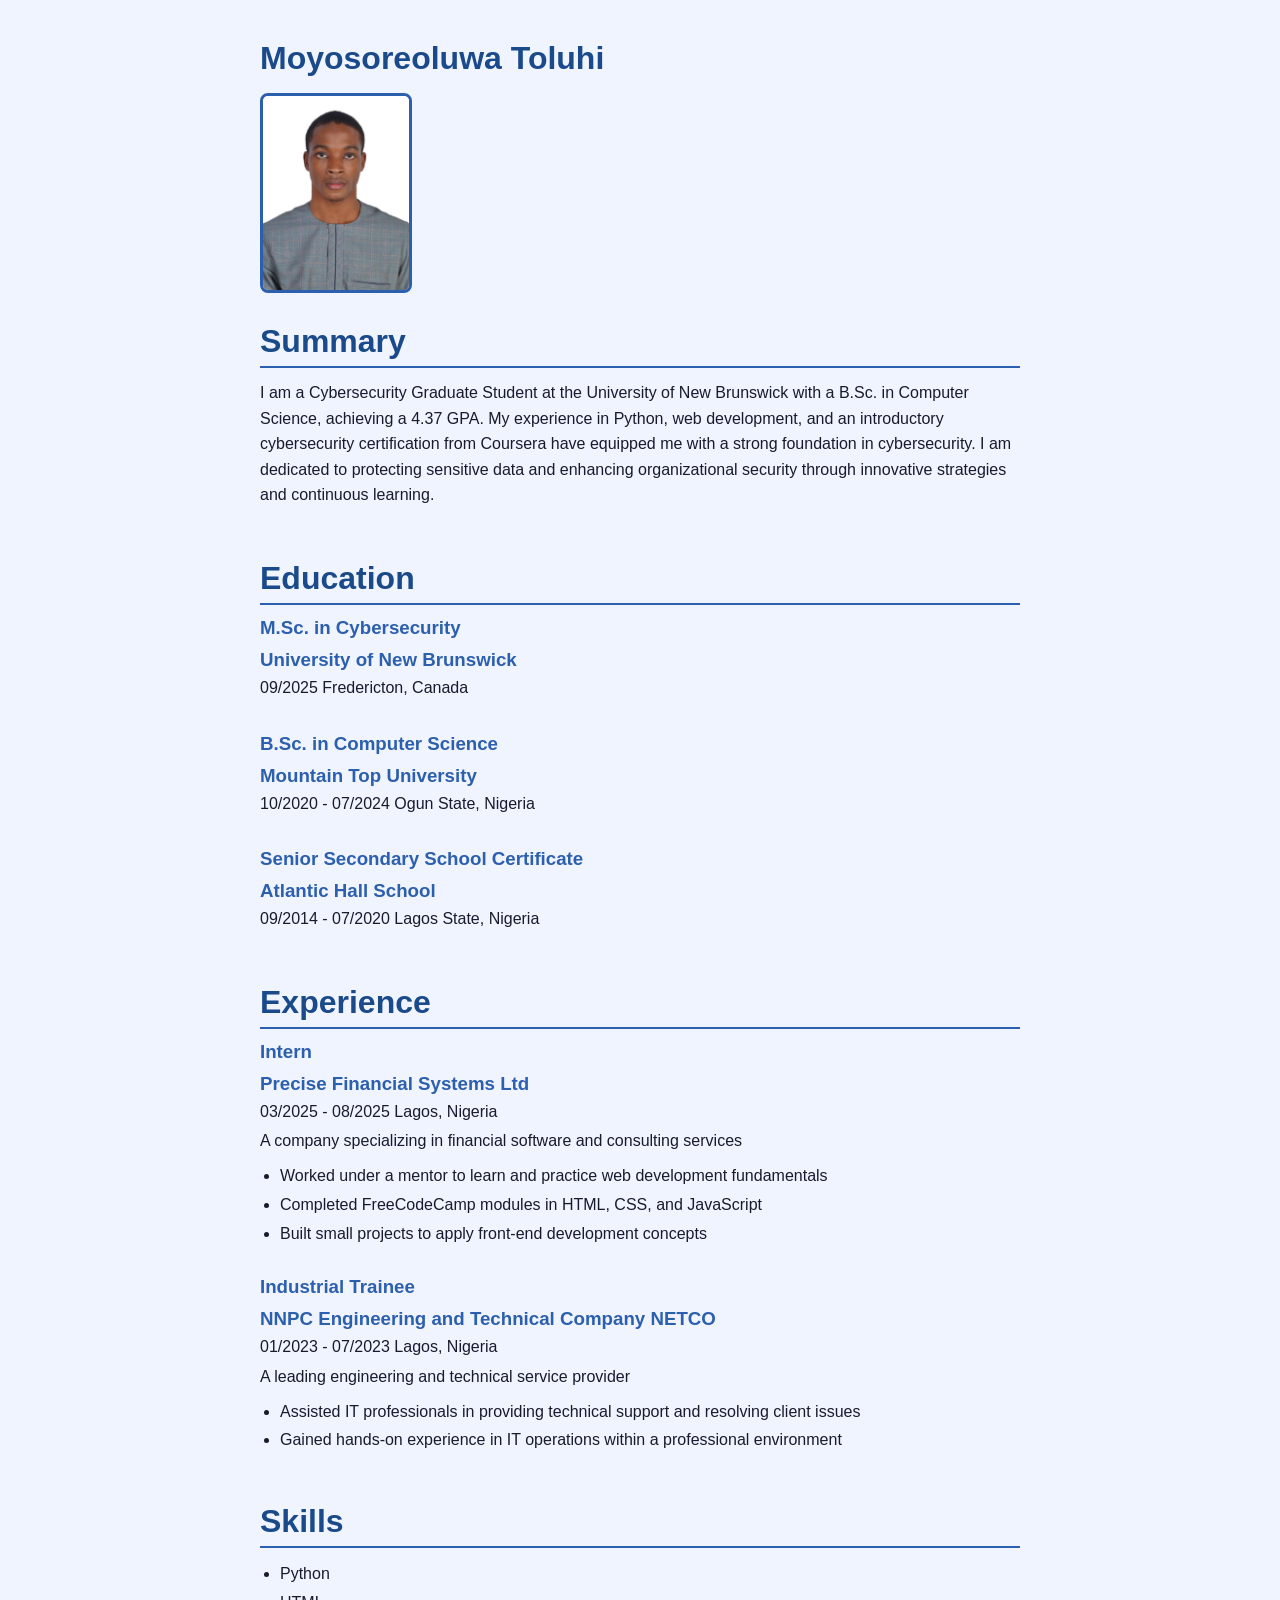
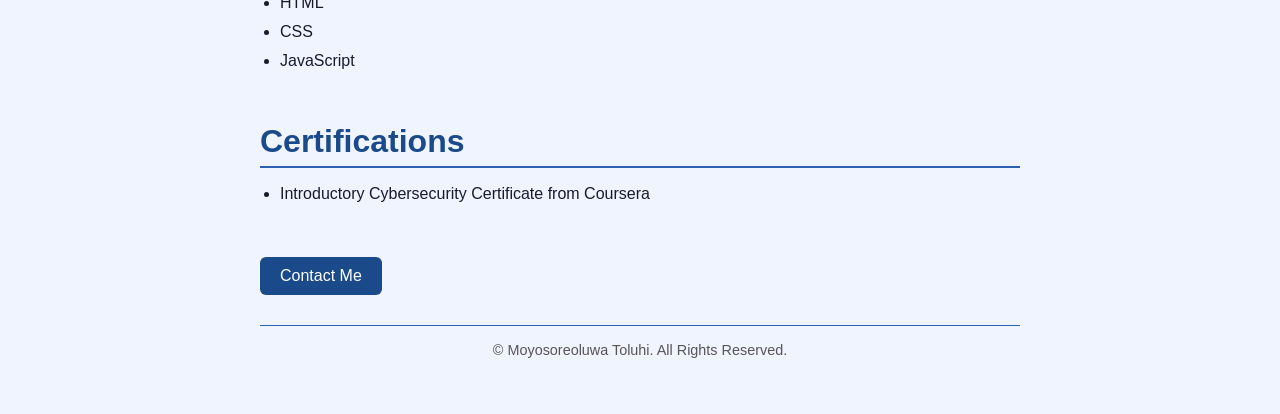
<file: index.html>
<!DOCTYPE html>
<html lang="en">
<head>
    <meta charset="UTF-8">
    <meta name="viewport" content="width=device-width, initial-scale=1.0">
    <title>My Resume</title>
    <link rel="stylesheet" href="./styles.css">
</head>
<body>
    <h1>Moyosoreoluwa Toluhi</h1>
    <img src="./Profile picture.JPG" height="200px">
    <h1>Summary</h1>
    <hr>
    <p>I am a Cybersecurity Graduate Student at the University of New Brunswick with a 
    B.Sc. in Computer Science, achieving a 4.37 GPA. My experience in Python, web 
    development, and an introductory cybersecurity certification from Coursera have 
    equipped me with a strong foundation in cybersecurity. I am dedicated to protecting 
    sensitive data and enhancing organizational security through innovative strategies 
    and continuous learning.</p>
    <br>
    <h1>Education</h1>
    <hr>
    <h3>M.Sc. in Cybersecurity</h3>
    <h3>University of New Brunswick</h3>
    <p>09/2025 Fredericton, Canada</p><br>
    <h3>B.Sc. in Computer Science</h3>
    <h3>Mountain Top University</h3>
    <p>10/2020 - 07/2024 Ogun State, Nigeria</p><br>
    <h3>Senior Secondary School Certificate</h3>
    <h3>Atlantic Hall School</h3>
    <p>09/2014 - 07/2020 Lagos State, Nigeria</p>
    <br>
    <h1>Experience</h1><hr>
    <h3>Intern</h3>
    <h3>Precise Financial Systems Ltd</h3>
    <p>03/2025 - 08/2025 Lagos, Nigeria</p>
    <p>A company specializing in financial software and consulting services</p>
    <ul>
        <li>Worked under a mentor to learn and practice web development fundamentals</li>
        <li>Completed FreeCodeCamp modules in HTML, CSS, and JavaScript</li>
        <li>Built small projects to apply front-end development concepts</li>
    </ul><br>
    <h3>Industrial Trainee</h3>
    <h3>NNPC Engineering and Technical Company NETCO</h3>
    <p>01/2023 - 07/2023 Lagos, Nigeria</p>
    <p>A leading engineering and technical service provider</p>
    <ul>
        <li>Assisted IT professionals in providing technical support and resolving client 
        issues</li>
        <li>Gained hands-on experience in IT operations within a professional environment</li>
    </ul>
    <br>
    <h1>Skills</h1>
    <hr>
    <ul>
        <li>Python</li> 
        <li>HTML</li>
        <li>CSS</li>
        <li>JavaScript</li>
    </ul>
    <br>
    <h1>Certifications</h1><hr>
    <ul>
        <li>Introductory Cybersecurity Certificate from Coursera</li>
    </ul>
    <br>
    <a href="./contact.html">Contact Me</a>
    <footer>© Moyosoreoluwa Toluhi. All Rights Reserved.</footer>
</body>
</html>
</file>
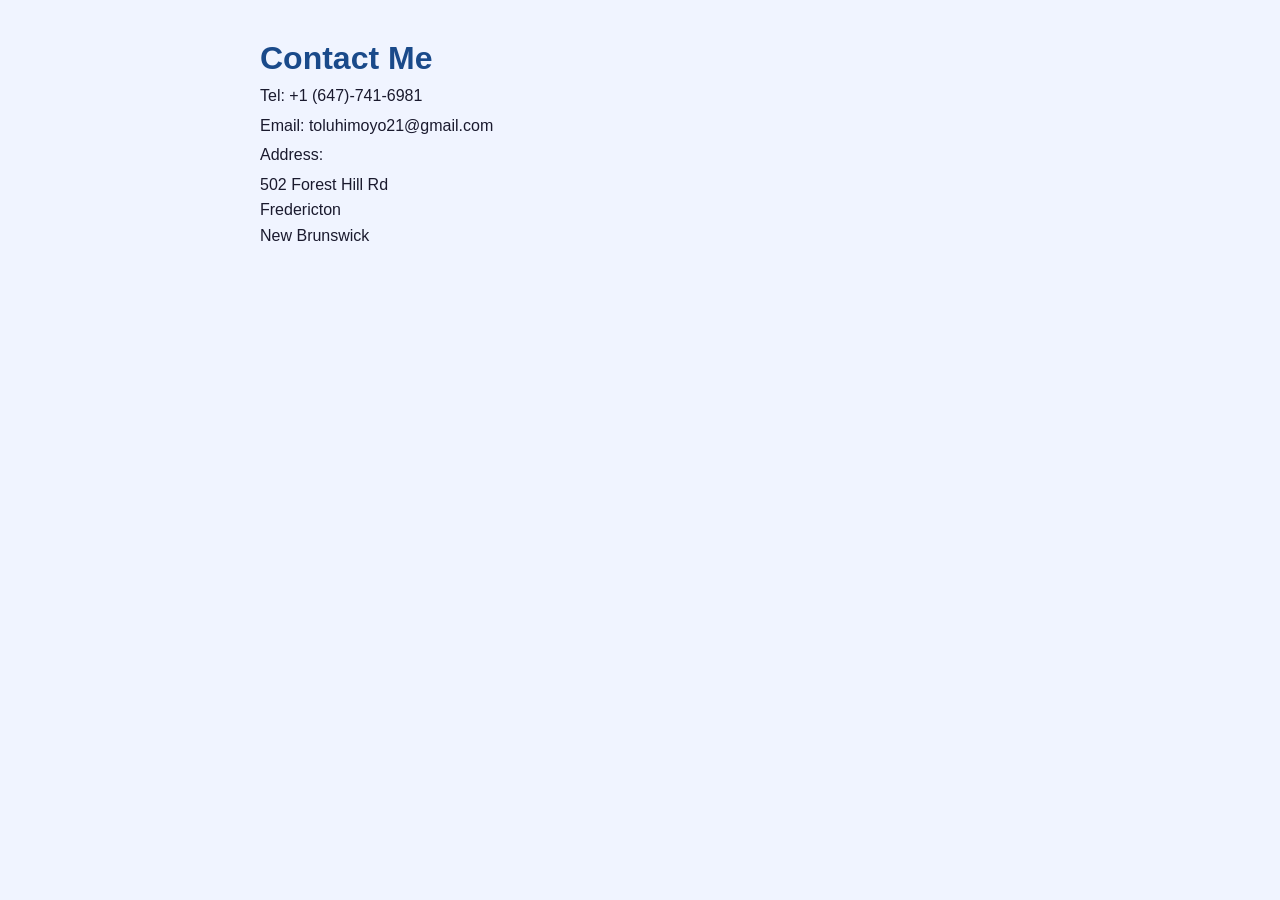
<file: contact.html>
<!DOCTYPE html>
<html lang="en">
<head>
    <meta charset="UTF-8">
    <meta name="viewport" content="width=device-width, initial-scale=1.0">
    <title>Moyo's Contact</title>
    <link rel="stylesheet" href="./styles.css">
</head>
<body>
    <h1>Contact Me</h1>
    <p>Tel: +1 (647)-741-6981</p>
    <p>Email: toluhimoyo21@gmail.com</p>
    <p>Address:</p>
    <p>502 Forest Hill Rd<br>Fredericton<br>New Brunswick</p>
</body>
</html>
</file>
<file: styles.css>
* {
  box-sizing: border-box;
  margin: 0;
  padding: 0;
}

body {
  font-family: Arial, sans-serif;
  background-color: #f0f4ff;
  color: #1a1a2e;
  max-width: 800px;
  margin: 40px auto;
  padding: 0 20px;
}

h1 {
  color: #1a4a8a;
  margin-top: 30px;
  margin-bottom: 6px;
}

h3 {
  color: #2c5fad;
  margin-top: 10px;
}

hr {
  border: none;
  border-top: 2px solid #2c5fad;
  margin-bottom: 12px;
}

p {
  line-height: 1.6;
  margin: 4px 0;
}

ul {
  margin: 8px 0 0 20px;
  line-height: 1.8;
}

img {
  display: block;
  margin: 16px 0;
  border: 3px solid #2c5fad;
  border-radius: 8px;
}

a {
  display: inline-block;
  margin-top: 30px;
  color: white;
  background-color: #1a4a8a;
  padding: 10px 20px;
  border-radius: 6px;
  text-decoration: none;
}

a:hover {
  background-color: #2c5fad;
}

footer {
  margin-top: 30px;
  padding: 16px 0;
  border-top: 1px solid #2c5fad;
  color: #555;
  font-size: 0.9em;
  text-align: center;
}
</file>
